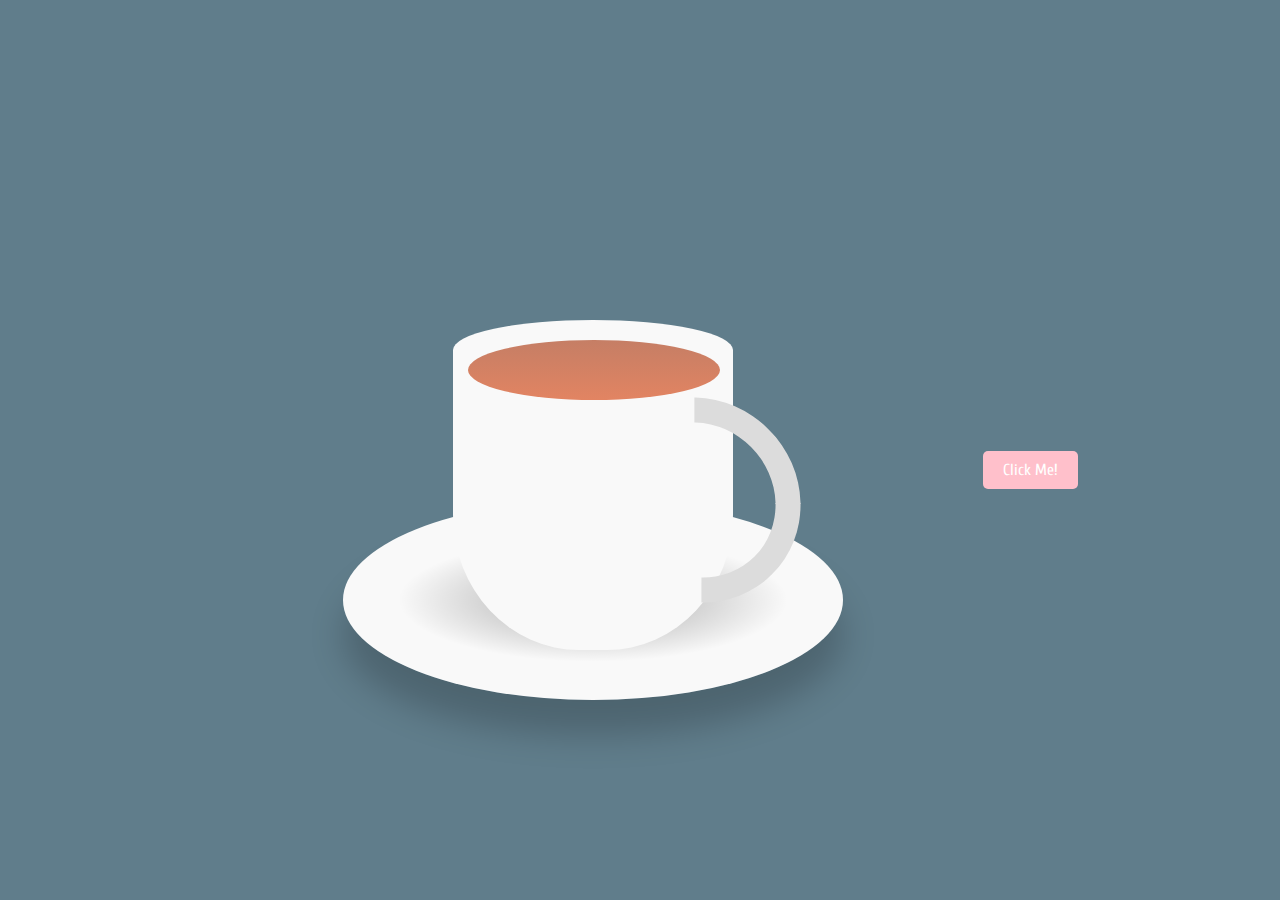
<file: index.html>
<!DOCTYPE html>
<html lang="en">
<head>
    <link rel="stylesheet"href="style.css">
    <link rel="stylesheet" href="https://fonts.googleapis.com/css2?family=Cuprum:wght@400;700&display=swap">
    <title>Hello</title>
    <style>
      body {
        display: flex;
        align-items: center;
        justify-content: center;
        height: 100vh;
        margin: 0;
      }
  
      button {
        /* Optional styling for the button */
        position: relative;
        top: 20px;
        left: 250px;
        padding: 10px 20px;
        font-family: 'Cuprum', sans-serif;
        font-size: 16px;
        background-color: #FFC0CB;
        color: white;
        border: none;
        border-radius: 5px;
        cursor: pointer;
      }
    </style>
</head>
<body>
    <div class="container">
        <div class="plate"></div>
        <div class="cup">
            <div class="top">
                <div class="vapour">
                    <span style="--i:1"></span>
                    <span style="--i:3"></span>
                    <span style="--i:16"></span>
                    <span style="--i:5"></span>
                    <span style="--i:13"></span>
                    <span style="--i:20"></span>
                    <span style="--i:6"></span>
                    <span style="--i:7"></span>
                    <span style="--i:10"></span>
                    <span style="--i:8"></span>
                    <span style="--i:17"></span>
                    <span style="--i:11"></span>
                    <span style="--i:12"></span>
                    <span style="--i:14"></span>
                    <span style="--i:2"></span>
                    <span style="--i:9"></span>
                    <span style="--i:15"></span>
                    <span style="--i:6"></span>
                    <span style="--i:4"></span>
                    <span style="--i:19"></span>
                </div>
                <div class="circle"></div>
                <div class="tea"></div>
            </div>
        </div>
        <div class="handle"></div>
    </div>
  <button onclick="redirectToPage()">Click Me!</button>

  <script>
    function redirectToPage() {
      // Replace 'target-page.html' with the URL of the page you want to redirect to
      window.location.href = 'cutestuff.html';
    }
  </script>
  
</body>
</html>
</file>
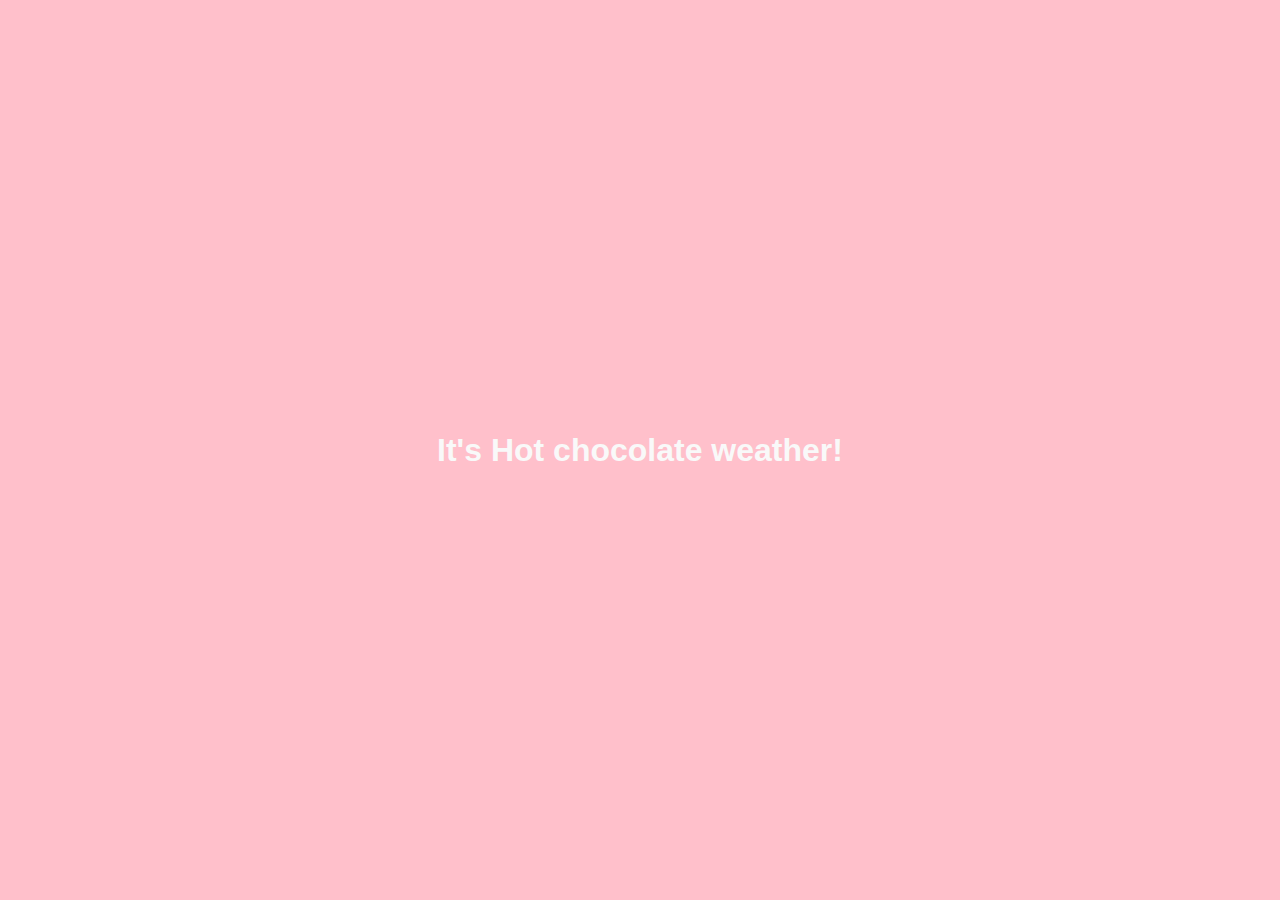
<file: cutestuff.html>
<!DOCTYPE html>
<html lang="en">
<head>
  <meta charset="UTF-8">
  <meta name="viewport" content="width=device-width, initial-scale=1.0">
  <title>Cute stuff</title>
  <style>
    body {
      display: flex;
      align-items: center;
      justify-content: center;
      height: 100vh;
      margin: 0;
      background-color: #FFC0CB;
      color: #fff;
      font-family: 'Arial', sans-serif;
    }

    h1 {
      text-align: center;
      font-size: 2em;
      color: #f9f9f9; 
    }

  </style>
</head>
<body>
  <h1><center>It's Hot chocolate weather!</center></h1>
</body>
</html>
</file>
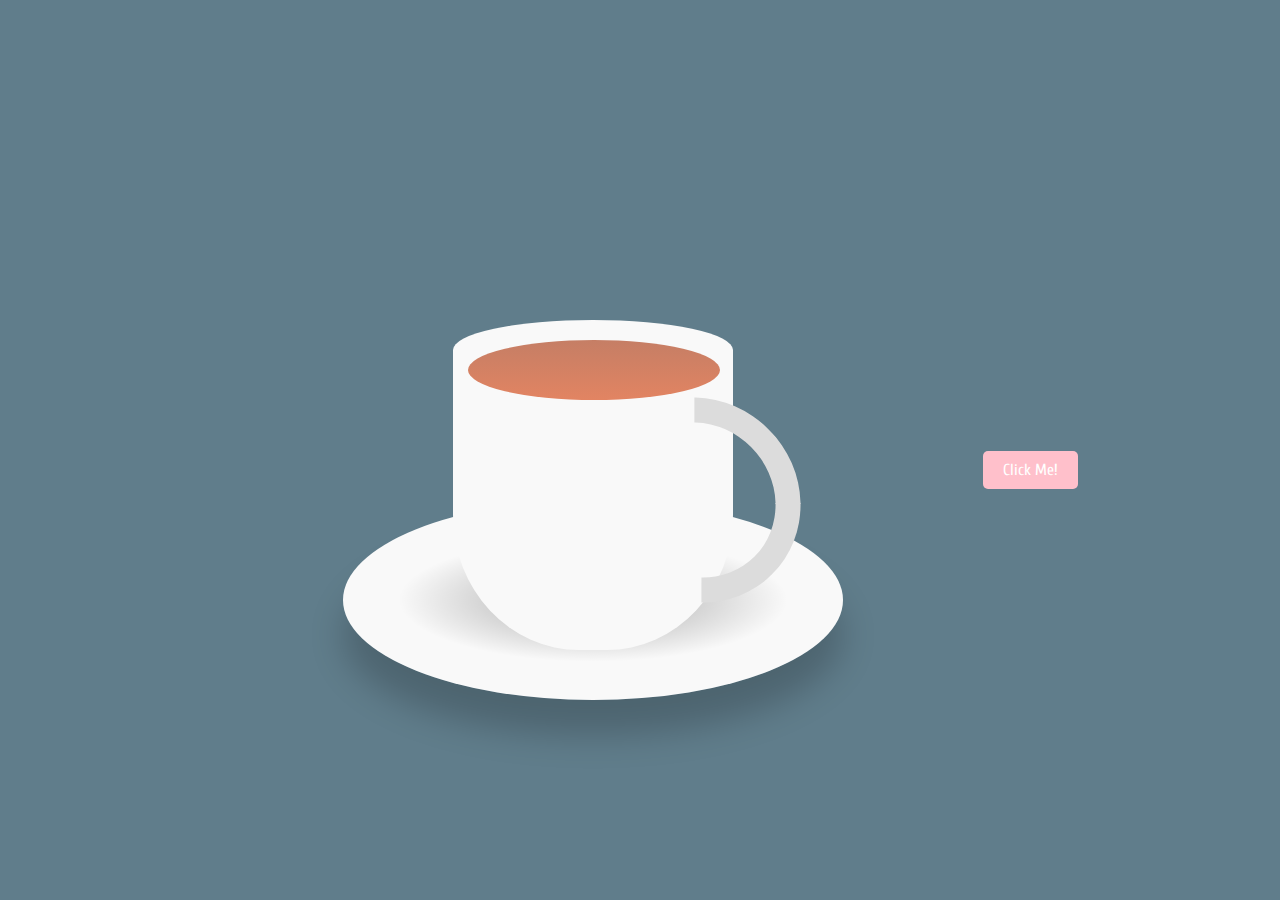
<file: Welcome.html>
<!DOCTYPE html>
<html lang="en">
<head>
    <link rel="stylesheet"href="style.css">
    <link rel="stylesheet" href="https://fonts.googleapis.com/css2?family=Cuprum:wght@400;700&display=swap">
    <title>Hello</title>
    <style>
      body {
        display: flex;
        align-items: center;
        justify-content: center;
        height: 100vh;
        margin: 0;
      }
  
      button {
        /* Optional styling for the button */
        position: relative;
        top: 20px;
        left: 250px;
        padding: 10px 20px;
        font-family: 'Cuprum', sans-serif;
        font-size: 16px;
        background-color: #FFC0CB;
        color: white;
        border: none;
        border-radius: 5px;
        cursor: pointer;
      }
    </style>
</head>
<body>
    <div class="container">
        <div class="plate"></div>
        <div class="cup">
            <div class="top">
                <div class="vapour">
                    <span style="--i:1"></span>
                    <span style="--i:3"></span>
                    <span style="--i:16"></span>
                    <span style="--i:5"></span>
                    <span style="--i:13"></span>
                    <span style="--i:20"></span>
                    <span style="--i:6"></span>
                    <span style="--i:7"></span>
                    <span style="--i:10"></span>
                    <span style="--i:8"></span>
                    <span style="--i:17"></span>
                    <span style="--i:11"></span>
                    <span style="--i:12"></span>
                    <span style="--i:14"></span>
                    <span style="--i:2"></span>
                    <span style="--i:9"></span>
                    <span style="--i:15"></span>
                    <span style="--i:6"></span>
                    <span style="--i:4"></span>
                    <span style="--i:19"></span>
                </div>
                <div class="circle"></div>
                <div class="tea"></div>
            </div>
        </div>
        <div class="handle"></div>
    </div>
  <button onclick="redirectToPage()">Click Me!</button>

  <script>
    function redirectToPage() {
      // Replace 'target-page.html' with the URL of the page you want to redirect to
      window.location.href = 'cutestuff.html';
    }
  </script>
  
</body>
</html>
</file>
<file: style.css>
{
    margin: 0;
    padding: 0;
    box-sizing: border-box;
}

body
{
display: flex;
justify-content: center;
align-items: center;
min-height: 100vh;
background: #607d8b;
}
.container
{
    position: relative;
    top: 50px;
}
.cup
{
    position: relative;
    width: 280px;
    height: 300px;
    background: linear-gradient(to right,#f9f9f9,#f9f9f9);
    border-bottom-left-radius: 45%;
    border-bottom-right-radius: 45%;
}
.top
{
    position: absolute;
    top: -30px;
    left: 0;
    width: 100%;
    height: 60px;
    background: linear-gradient(to right,#f9f9f9,#f9f9f9);
    border-radius: 50%;
}
.circle{
    position: absolute;
    top: 5px;
    left: 10px;
    width: calc(100% - 20px);
    height: 50px;
    background: linear-gradient(to left,#f9f9f9,#f9f9f9);
    border-radius: 50%;
    box-sizing: border-box;
    overflow: hidden;
}
.tea{
    position: absolute;
    top: 20px;
    left: 15px;
    width: 90%;
    height: 100%;
    background: linear-gradient(#c57e65, #e28462);
    border-radius: 50%;
    overflow: hidden;
}
.handle{
    position: absolute;
    right: -70px;
    top: 50px;
    width: 160px;
    height: 150px;
    border: 25px solid #dcdcdc;
    border-left: 25px solid transparent;
    border-bottom: 25px solid transparent;
    border-radius: 50%;
    transform: rotate(45deg)
    ;
}
.plate{
    position: absolute;
    bottom: -50px;
    left: 50%;
    transform: translateX(-50%);
    width: 500px;
    height: 200px;
    background: linear-gradient(to right, #f9f9f9,#f9f9f9);
    border-radius: 50%;
    box-shadow: 0 35px 35px rgba(0,0,0,0.2);
}
.plate::before{
    content: '';
    position: absolute;
    top: 10px;
    left: 10px;
    right: 10px;
    bottom: 10px;
    border-radius: 50%;
    background: linear-gradient(to left, #f9f9f9,#f9f9f9);

}
.plate::after{
    content: '';
    position: absolute;
    top: 30px;
    left: 30px;
    right: 30px;
    bottom: 30px;
    border-radius: 50%;
    background: radial-gradient(rgba(0,0,0,0.2)25%, transparent,transparent);
    border-radius: 50%;

}
.vapour{
    position: relative;
    display: flex;
    z-index: 1;
    padding: 0 20px;
}
.vapour span{
    position: relative;
    bottom: 50px;
    display: block;
    margin: 0 2px 50px;
    min-width: 8px;
    height: 120px;
    background: #fff;
    border-radius: 50%;
    animation: animate 5s linear infinite;
    opacity: 0;
    filter: blur(8px);
    animation-delay: calc(var(--i) * -0.5s);
}
@keyframes animate{
    0%
    {
        transform: translateY(0) scaleX(1);
        opacity: 0;
    }
    15%
    {
        opacity: 1;
    }
    50%
    {
        transform: translateY(-150px) scaleX(5);
    }
    95%
    {
        opacity: 0;
    }
    100%
    {
        transform: translateY(-300px) scaleX(10);
    }
}
</file>
